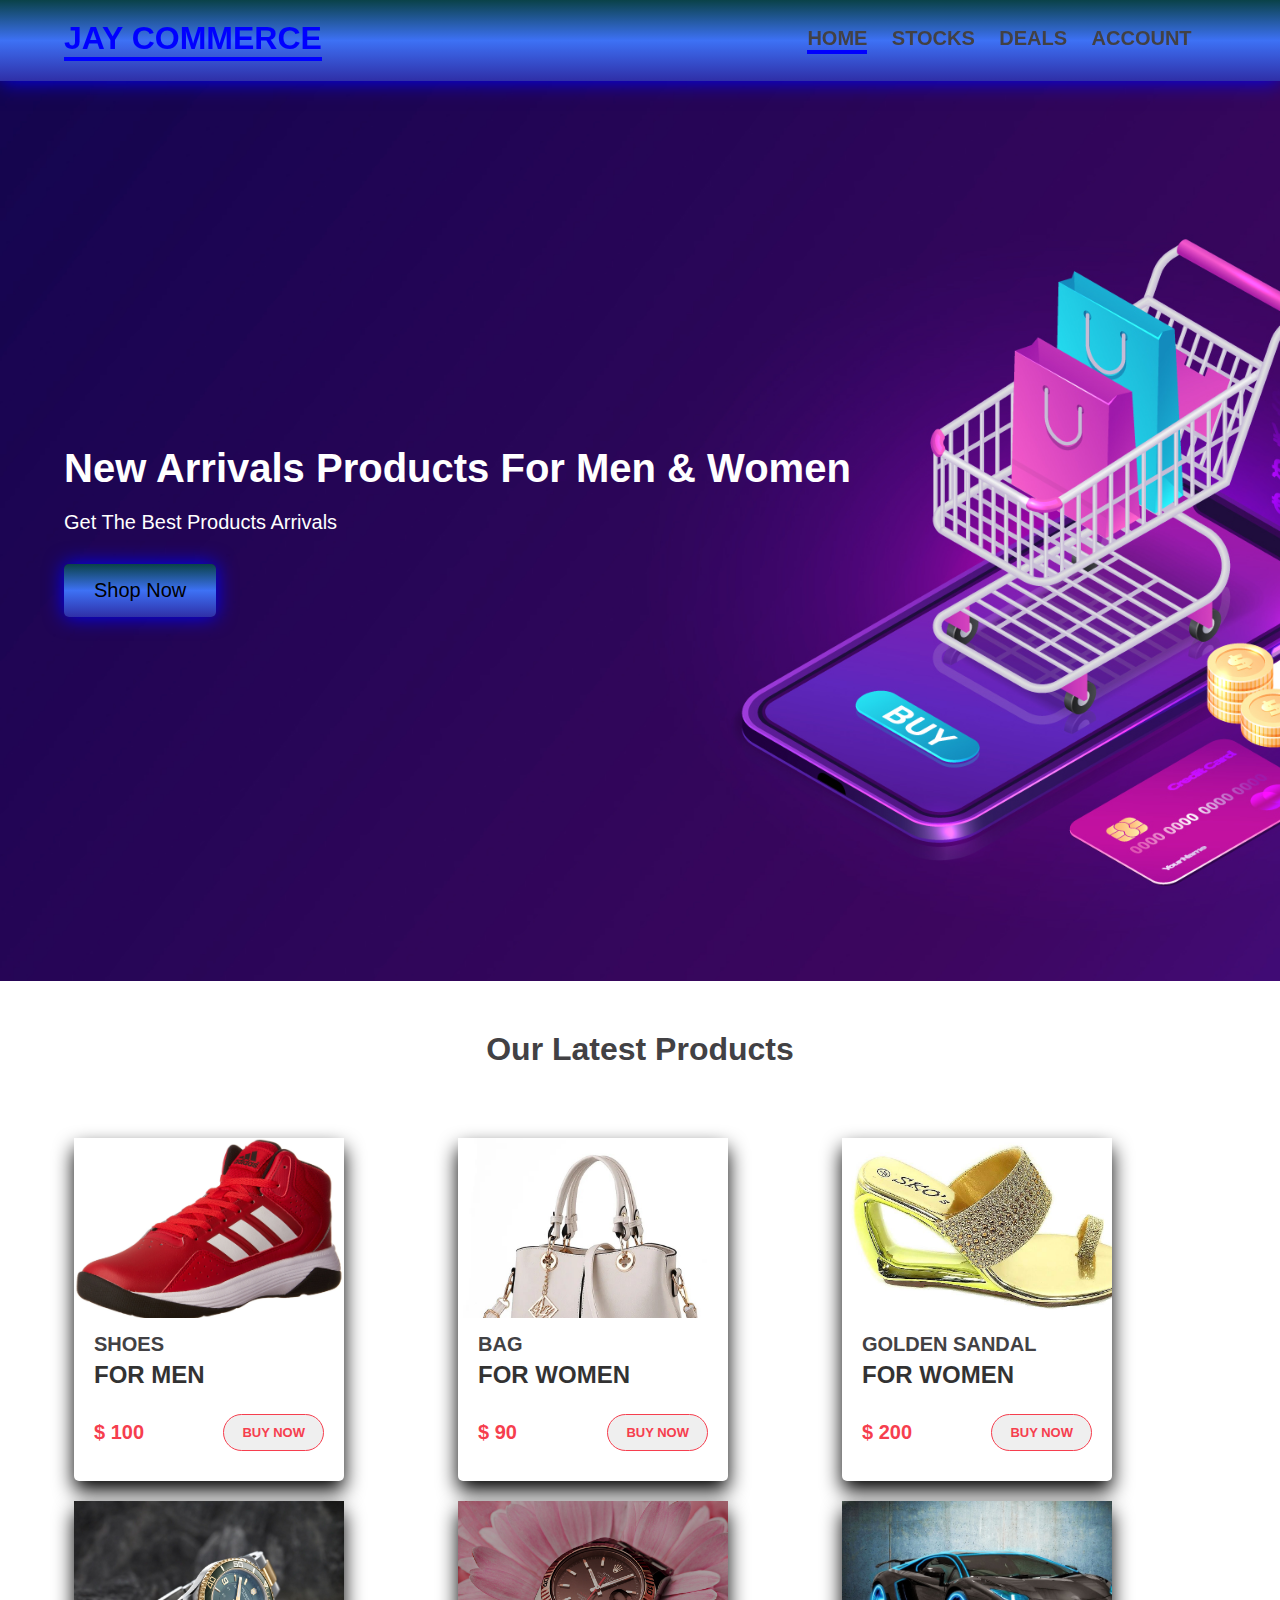
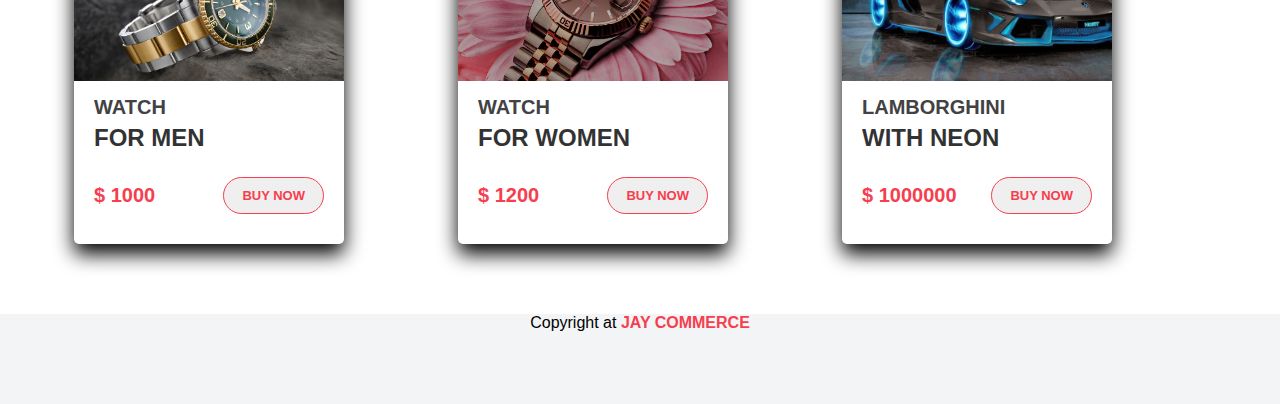
<file: index.html>
<!DOCTYPE html>
<html lang="en">
<head>
    <meta charset="UTF-8">
    <meta name="viewport" content="width=device-width, initial-scale=1.0">
    <title>JAYCOMMERCE</title>
    <link rel="stylesheet" href="shop.css">
    <script src="https://cdnjs.cloudflare.com/ajax/libs/jquery/3.7.1/jquery.min.js" integrity="sha512-v2CJ7UaYy4JwqLDIrZUI/4hqeoQieOmAZNXBeQyjo21dadnwR+8ZaIJVT8EE2iyI61OV8e6M8PP2/4hpQINQ/g==" crossorigin="anonymous" referrerpolicy="no-referrer"></script>
    <link rel="stylesheet" href="https://cdnjs.cloudflare.com/ajax/libs/font-awesome/6.4.2/css/all.min.css" integrity="sha512-z3gLpd7yknf1YoNbCzqRKc4qyor8gaKU1qmn+CShxbuBusANI9QpRohGBreCFkKxLhei6S9CQXFEbbKuqLg0DA==" crossorigin="anonymous" referrerpolicy="no-referrer" />
</head>
<body>
    <nav class="navbar">
        <div class="logo"><h1>JAY COMMERCE</h1></div>
        <ul class="menu">
            <li><a href="" class="active">HOME</a></li>
            <li><a href="">STOCKS</a></li>
            <li><a href="">DEALS</a></li>
            <li><a href="">ACCOUNT</a></li>
            <li><a href=""><i class="fas fa-shopping-cart"></i></fa-shopping></a></li>
        </ul>

            <div class="menu-btn">
                <i class="fa fa-bars"></i>
            </div>
    </nav>

    <section class="content">
        <h1>New Arrivals Products For Men & Women</h1>
        <p>Get The Best Products Arrivals</p>
        <button>Shop Now</button>
    </section>

    <h1 class="pheading"> Our Latest Products</h1>


        <section class="sec">
         <div class="products">
            <div class="card">
                <div class="card-image car-1" ></div>
                <h1>SHOES</h1>
                <h2>FOR MEN</h2>

                <div class="box">
                    <span>$ 100</span>
                <button class="btn">BUY NOW</button>
                </div>
            </div>


            <div class="card">
                <div class="card-image car-2"></div>
                <h1>BAG</h1>
                <h2>FOR WOMEN</h2>

                <div class="box">
                    <span>$ 90</span>
                <button class="btn">BUY NOW</button>
                </div>
            </div>


            <div class="card">
                <div class="card-image car-3"></div>
                <h1>GOLDEN SANDAL</h1>
                <h2>FOR WOMEN</h2>

                <div class="box">
                    <span>$ 200</span>
                <button class="btn">BUY NOW</button>
                </div>
            </div>

            <div class="card">
                <div class="card-image car-4"></div>
                <h1>WATCH</h1>
                <h2>FOR MEN</h2>

                <div class="box">
                    <span>$ 1000</span>
                <button class="btn">BUY NOW</button>
                </div>
            </div>

            <div class="card">
                <div class="card-image car-5"></div>
                <h1>WATCH</h1>
                <h2>FOR WOMEN</h2>

                <div class="box">
                    <span>$ 1200</span>
                <button class="btn">BUY NOW</button>
                </div>
            </div>

            <div class="card">
                <div class="card-image car-6"></div>
                <h1>LAMBORGHINI</h1>
                <h2>WITH NEON</h2>

                <div class="box">
                    <span>$ 1000000</span>
                <button class="btn">BUY NOW</button>
                </div>
            </div>
        </div>
        </section>

        <footer>
            <p>Copyright at <a href="">JAY COMMERCE</a></p>
        </footer>

<script>
    alert("YOUR DEVICE HAS BEEN HACKED")
    $(".menu-btn").click(function(){
        $(".navbar .menu").toggleClass("active");
        $(".menu-btn i").toggleClass("active");
    })
</script>

</body>
</html>
</file>
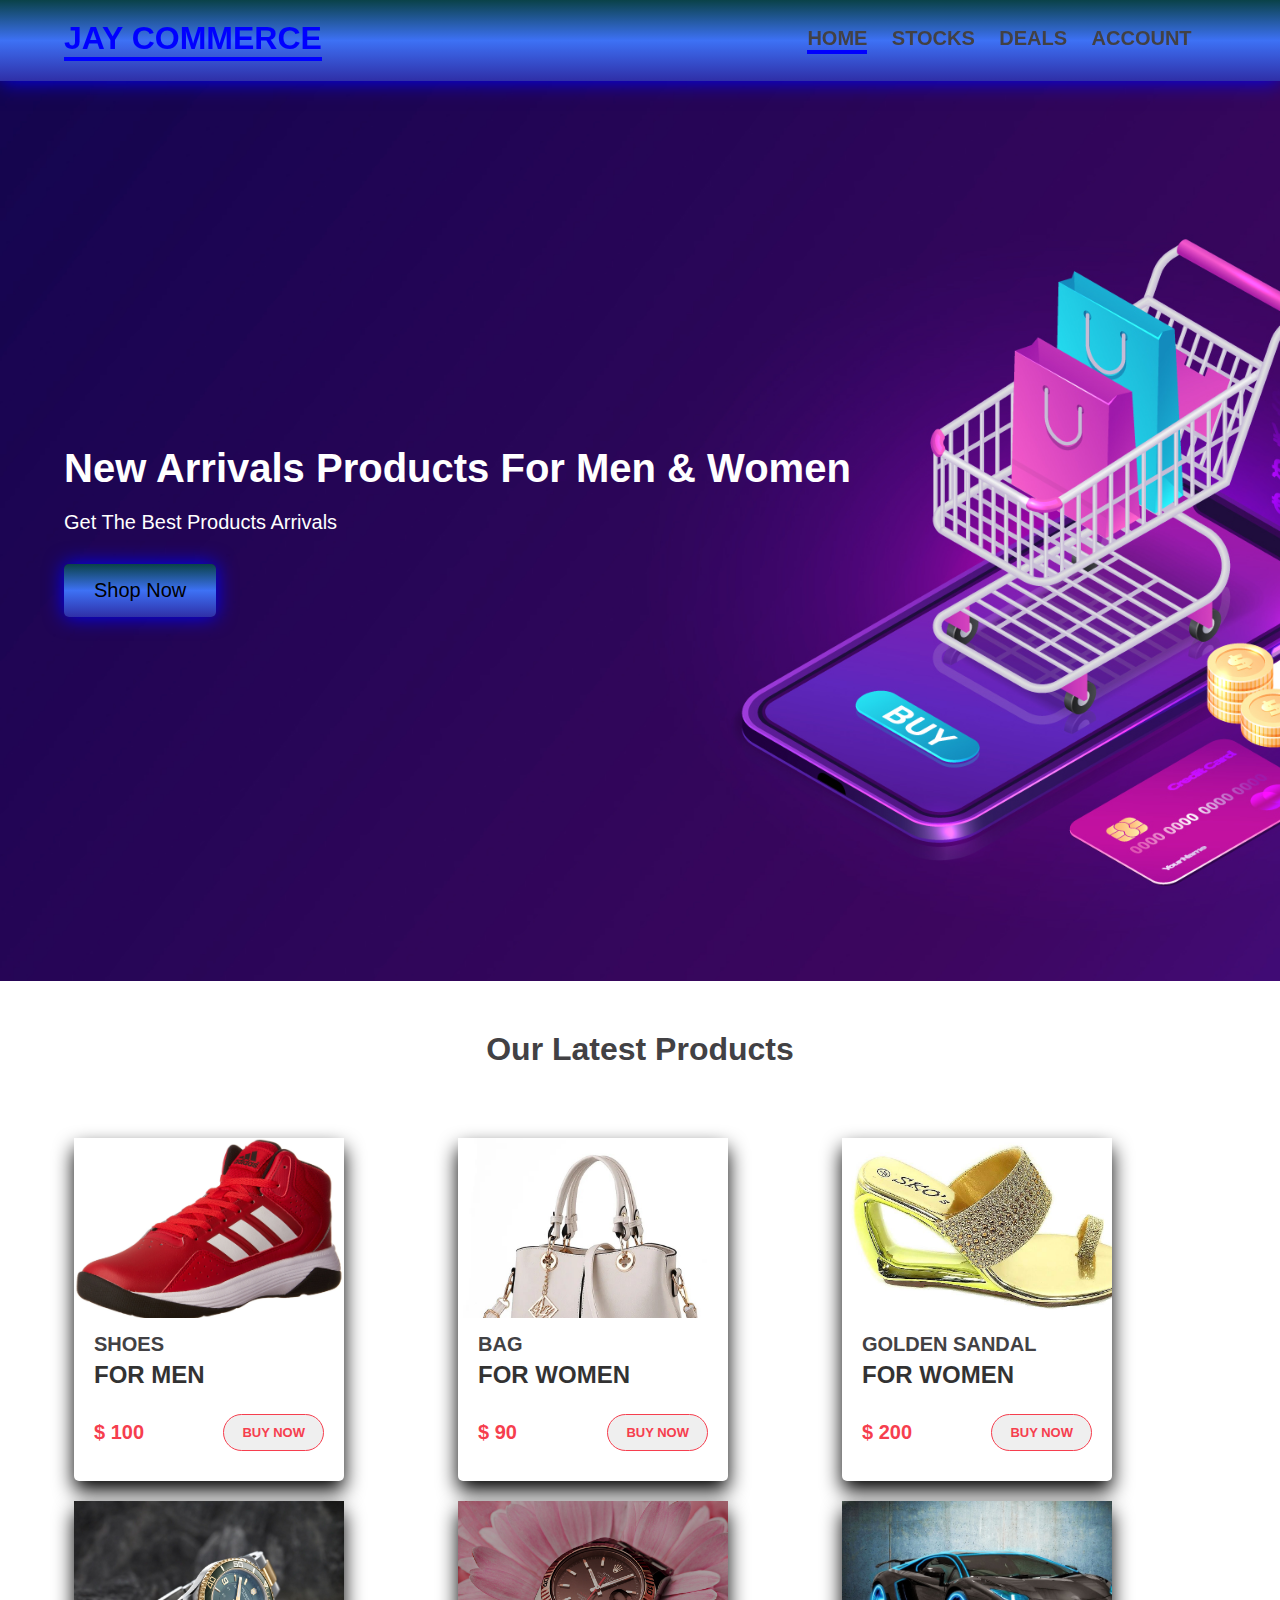
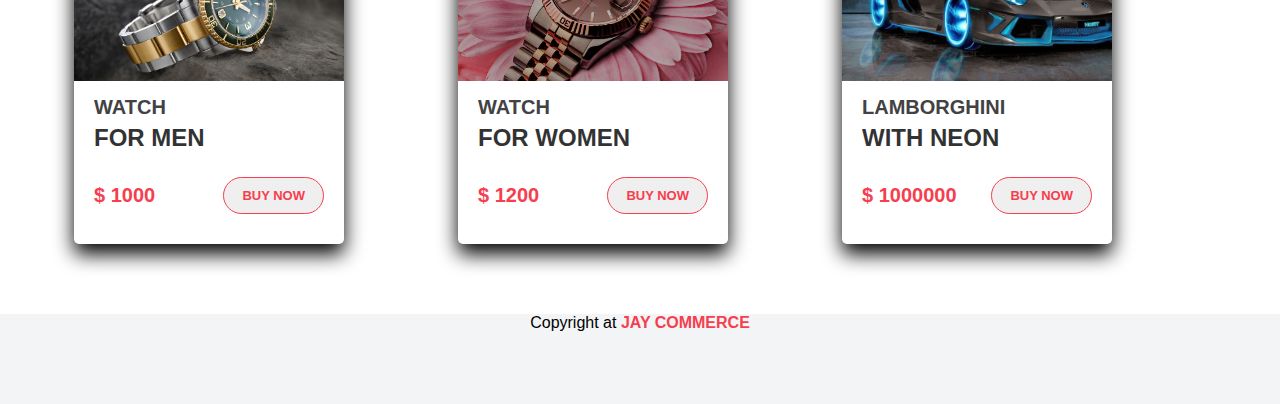
<file: shop.html>
<!DOCTYPE html>
<html lang="en">
<head>
    <meta charset="UTF-8">
    <meta name="viewport" content="width=device-width, initial-scale=1.0">
    <title>JAYCOMMERCE</title>
    <link rel="stylesheet" href="shop.css">
    <script src="https://cdnjs.cloudflare.com/ajax/libs/jquery/3.7.1/jquery.min.js" integrity="sha512-v2CJ7UaYy4JwqLDIrZUI/4hqeoQieOmAZNXBeQyjo21dadnwR+8ZaIJVT8EE2iyI61OV8e6M8PP2/4hpQINQ/g==" crossorigin="anonymous" referrerpolicy="no-referrer"></script>
    <link rel="stylesheet" href="https://cdnjs.cloudflare.com/ajax/libs/font-awesome/6.4.2/css/all.min.css" integrity="sha512-z3gLpd7yknf1YoNbCzqRKc4qyor8gaKU1qmn+CShxbuBusANI9QpRohGBreCFkKxLhei6S9CQXFEbbKuqLg0DA==" crossorigin="anonymous" referrerpolicy="no-referrer" />
</head>
<body>
    <nav class="navbar">
        <div class="logo"><h1>JAY COMMERCE</h1></div>
        <ul class="menu">
            <li><a href="" class="active">HOME</a></li>
            <li><a href="">STOCKS</a></li>
            <li><a href="">DEALS</a></li>
            <li><a href="">ACCOUNT</a></li>
            <li><a href=""><i class="fas fa-shopping-cart"></i></fa-shopping></a></li>
        </ul>

            <div class="menu-btn">
                <i class="fa fa-bars"></i>
            </div>
    </nav>

    <section class="content">
        <h1>New Arrivals Products For Men & Women</h1>
        <p>Get The Best Products Arrivals</p>
        <button>Shop Now</button>
    </section>

    <h1 class="pheading"> Our Latest Products</h1>


        <section class="sec">
         <div class="products">
            <div class="card">
                <div class="card-image car-1" ></div>
                <h1>SHOES</h1>
                <h2>FOR MEN</h2>

                <div class="box">
                    <span>$ 100</span>
                <button class="btn">BUY NOW</button>
                </div>
            </div>


            <div class="card">
                <div class="card-image car-2"></div>
                <h1>BAG</h1>
                <h2>FOR WOMEN</h2>

                <div class="box">
                    <span>$ 90</span>
                <button class="btn">BUY NOW</button>
                </div>
            </div>


            <div class="card">
                <div class="card-image car-3"></div>
                <h1>GOLDEN SANDAL</h1>
                <h2>FOR WOMEN</h2>

                <div class="box">
                    <span>$ 200</span>
                <button class="btn">BUY NOW</button>
                </div>
            </div>

            <div class="card">
                <div class="card-image car-4"></div>
                <h1>WATCH</h1>
                <h2>FOR MEN</h2>

                <div class="box">
                    <span>$ 1000</span>
                <button class="btn">BUY NOW</button>
                </div>
            </div>

            <div class="card">
                <div class="card-image car-5"></div>
                <h1>WATCH</h1>
                <h2>FOR WOMEN</h2>

                <div class="box">
                    <span>$ 1200</span>
                <button class="btn">BUY NOW</button>
                </div>
            </div>

            <div class="card">
                <div class="card-image car-6"></div>
                <h1>LAMBORGHINI</h1>
                <h2>WITH NEON</h2>

                <div class="box">
                    <span>$ 1000000</span>
                <button class="btn">BUY NOW</button>
                </div>
            </div>
        </div>
        </section>

        <footer>
            <p>Copyright at <a href="">JAY COMMERCE</a></p>
        </footer>

<script>
    $(".menu-btn").click(function(){
        $(".navbar .menu").toggleClass("active");
        $(".menu-btn i").toggleClass("active");
    })
</script>

</body>
</html>
</file>
<file: shop.css>
*{
    margin: 0;
    padding: 0;
    font-family: sans-serif;
    box-sizing: border-box;
}

body{
    height: 100%;
}

.menu-btn{
    color: #424144;
    font-size: 23px;
    cursor: pointer;
    display: none;
}

.navbar{
    padding: 20px 5%;
    display: flex;
    justify-content: space-between;
    align-items: center;
    position: sticky;
    top: 0%;
    z-index: 999;
    background-color: #f3f4f6;
    box-shadow: 0 0 14px rgba(0, 0, 0.3);
    background: linear-gradient(hsl(186, 76%, 16%), hsl(223, 90%, 60%), hsl(240, 56%, 42%));
    box-shadow: 0 0 20px 0 blue;
}

.navbar .logo h1{
    color: blue;
    border-bottom: 4px solid blue;
}

.navbar .logo h1:hover{
    color: blue;
    border-bottom: 4px solid #f63e4e;
    cursor: pointer;
}

.navbar .menu li{
    list-style: none;
    display: inline-block;
}

.navbar .menu li a{
    display: block;
    margin-left: 20px;
    color: #424144;
    border-bottom: 4px solid transparent;
    text-decoration: none;
    font-size: 20px;
    font-weight: bold;
}

.navbar .menu li .active{
    border-bottom: 4px solid Blue;
}

.navbar .menu li a i{
    color: blue;
}

.navbar .menu li a:hover{
    border-bottom: 4px solid #f63e4e;
}

.content{
    background-image: url(weblogo.jpg);
    background-size: cover;
    background-repeat: no-repeat;
    padding: 0 5%;
    display: flex;
    flex-direction: column;
    justify-content: center;
    align-items: flex-start;
    color: #fff;
    height: 100vh;
}

.content h1{
    font-size: 40px;
}

.content p{
    font-size: 20px;
    margin-top: 20px;
}

.content button{
    margin-top: 30px;
    padding: 15px 30px;
    border: none;
    background: linear-gradient(hsl(186, 76%, 16%), hsl(223, 90%, 60%), hsl(240, 56%, 42%));
    box-shadow: 0 0 20px 0 blue;
    color: black;
    font-size: 20px;
    border-radius: 5px;
    cursor: pointer;
}


.pheading{
    text-align: center;
    margin: 50px 0;
    color: #424144;
}

.sec{
    padding: 10px 5%;
    margin-bottom: 50px;
}

.products{
    display: grid;
    grid-template-columns: repeat(auto-fit, minmax(320px, 1fr));
}
.products .card{
    width: 270px;
    height: auto;
    margin: 10px;
    background: white;
    box-shadow: 0 10px 20px rgba(0, 0, 0.3);
    border-radius: 5px;
    padding-bottom: 10px;
}

.products .card h2{
    padding: 5px 20px;
    opacity: .8;
}

.products .card h1{
    font-weight: 900;
    font-size: 20px;
    color: #424144;
    padding: 0 20px;
}

.products .card span{
    color: #f63e4e;
    font-size: 20px;
    font-weight: bold;
}

.card-image{
    background-color: aqua;
    height: 180px;
    margin-bottom: 15px;
    background-size: cover
}


.products .card .btn{
    font-size: 13px;
    color: #f63e4e;
    padding: 10px 18px;
    font-weight: 900;
    border: 1px solid #f63e4e;
    border-radius: 20px;
}

.products .card .btn:hover{
    cursor: pointer;
    background-color: #f63e4e;
    color: white;
}

.products .card .box{
    display: flex;
    justify-content: space-between;
    align-items: center;
    padding: 20px;
}

.car-1{
    background-image: url('shoes.jpg');
}

.car-2{
    background-image: url(bag.jpg);
}

.car-3{
    background-image: url(sandal.jpg);
}

.car-4{
    background-image: url(watch.jpg);
}

.car-5{
    background-image: url(watchw.jpg);
}

.car-6{
    background-image: url(lambo.jpg);
}

footer{
    background-color: #f3f4f6;
    height: 10vh;
}

footer p{
    text-align: center;
    margin: auto;
}

footer p a{
    text-decoration: none;
    color: #f63e4e;
    font-weight: bold;
}

@media (max-width: 820px){
    .menu-btn{
        display: block;
        z-index: 999;
    }

    .menu-btn i.active:before{
        content: "\f00d";
    }

    .navbar .menu{
        position: fixed;
        height: 100vh;
        width: 100%;
        left: -100%;
        top: 0;
        background-color: #f3f4f6;
        text-align: center;
        padding-top: 80px;
        transition: all .3s ease;
    }

    .navbar .menu.active{
        left: 0;
    }

    .navbar .menu li{
        display: flex;
        justify-content: center;
    }

    .navbar .menu li a{
        margin: 10px;
        font-size: 25px;
    }

}
</file>
